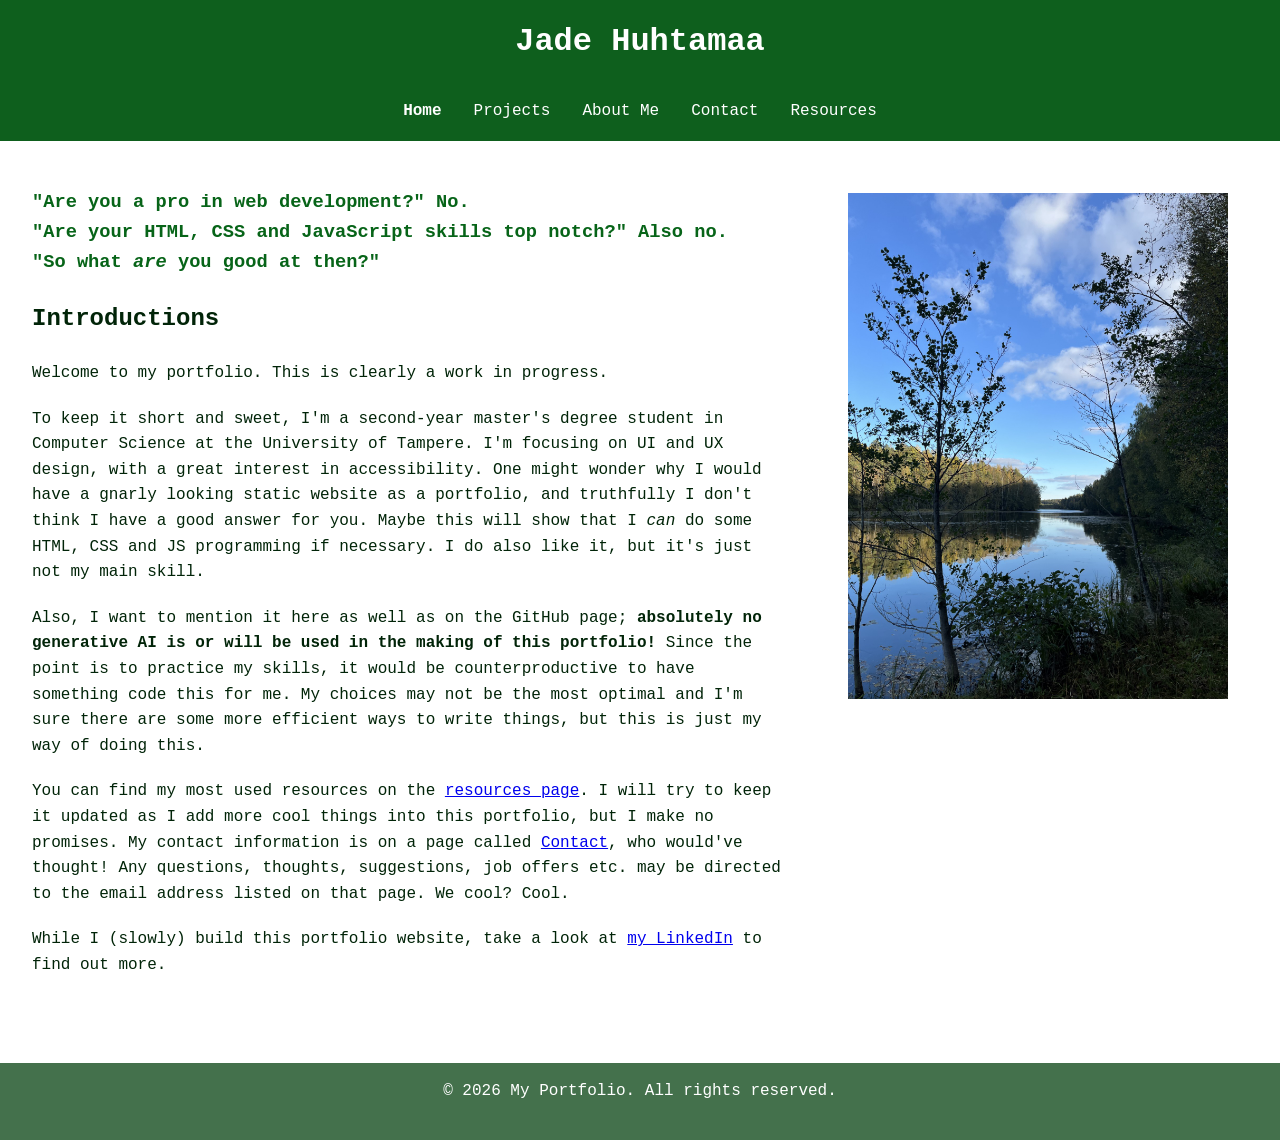
<file: index.html>
<!DOCTYPE html>
<html lang="en">
<head>
    <meta charset="UTF-8">
    <meta name="viewport" content="width=device-width, initial-scale=1.0">
    <title>Jade Huhtamaa</title>
    <link rel="stylesheet" href="style.css">
    <link href="favicon.ico?" rel="icon" type="image/x-icon">
</head>
<body>
    <header>
        <h1>Jade Huhtamaa</h1>
    </header>
    <nav id="menu">
        <ul>
            <li><a class="active" href="index.html">Home</a></li>
            <li><a href="projects.html">Projects</a></li>
            <li><a href="about.html">About Me</a></li>
            <li><a href="contact.html">Contact</a></li>
            <li><a href="resources.html">Resources</a></li>
        </ul>  
    </nav>

    <main>

            <h3 id="hook">
                "Are you a pro in web development?" <strong>No.</strong> <br>
                "Are your HTML, CSS and JavaScript skills top notch?" <strong>Also no.</strong><br>
                "So what <em>are</em> you good at then?"
            </h3>

        <section id="home">
            <h2>Introductions</h2>
            <p>Welcome to my portfolio. This is clearly a work in progress.</p>
            
            <p>To keep it short and sweet, I'm a second-year master's degree student in Computer Science at the University of Tampere. I'm focusing on
            UI and UX design, with a great interest in accessibility. One might wonder why I would have a gnarly looking static website as a portfolio,
            and truthfully I don't think I have a good answer for you. Maybe this will show that I <em>can</em> do some HTML, CSS and JS programming
            if necessary. I do also like it, but it's just not my main skill.</p>

            <p>Also, I want to mention it here as well as on the GitHub page; <strong>absolutely no generative AI is or will be used in the making of this portfolio!</strong> 
                Since the point is to practice my skills, it would be counterproductive to have something code this for me. My choices may not be the most
                optimal and I'm sure there are some more efficient ways to write things, but this is just my way of doing this.
            </p>

            <p>You can find my most used resources on the <a href="resources.html">resources page</a>. I will try to keep it updated as I add more cool things
            into this portfolio, but I make no promises. My contact information is on a page called <a href="contact.html">Contact</a>, who would've thought!
            Any questions, thoughts, suggestions, job offers etc. may be directed to the email address listed on that page. We cool? Cool.</p>

            <p>While I (slowly) build this portfolio website, take a look at <a href="https://www.linkedin.com/in/jadehuhtamaa/" target="_blank">my LinkedIn</a> to find out more.</p>
        </section>
    </main>

    <aside>
        <img src="photos/suolijarvi_hervanta.jfif" alt="A lake surrounded by dense forests. The still lake surface reflects a blue sky with scattered clouds. Leafy branches in the
        foreground have dropped the majority of their leaves for winter.">
    </aside>

    <footer>
        <p>&copy; 2026 My Portfolio. All rights reserved.</p>
    </footer>
</body>
</html>
</file>
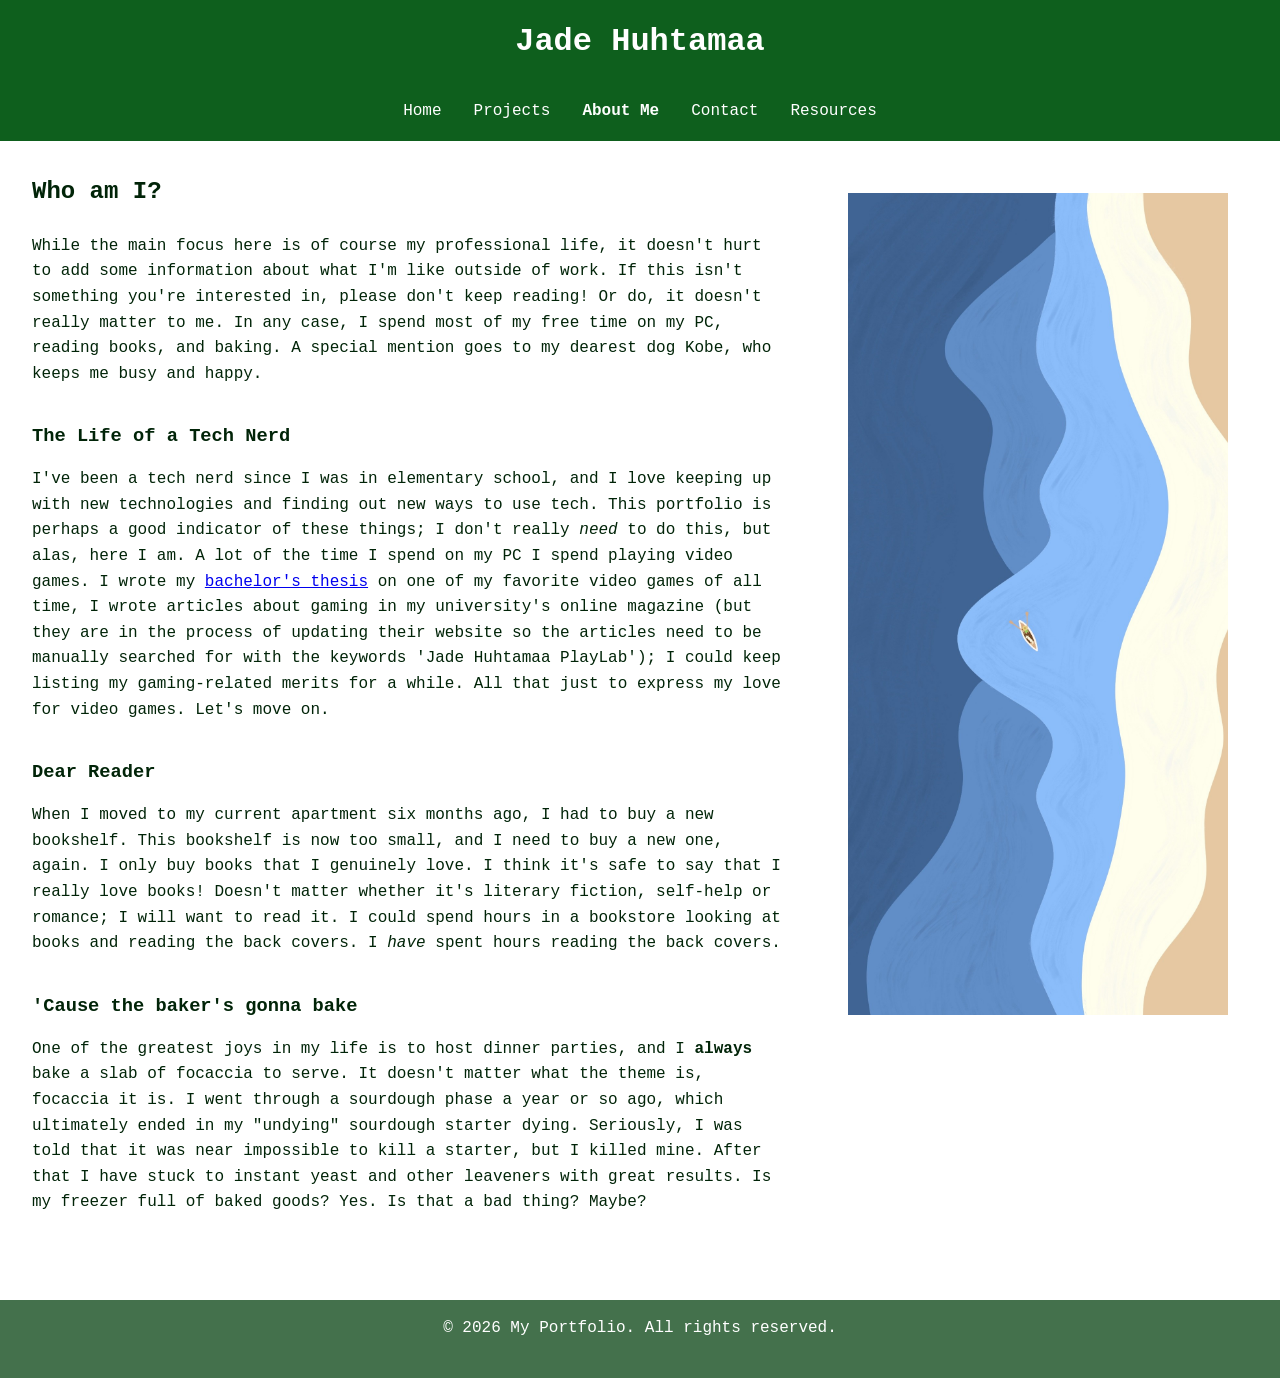
<file: about.html>
<!DOCTYPE html>
<html lang="en">
<head>
    <meta charset="UTF-8">
    <meta name="viewport" content="width=device-width, initial-scale=1.0">
    <title>JH - About Me</title>
    <link rel="stylesheet" href="style.css">
    <link href="favicon.ico?" rel="icon" type="image/x-icon">
</head>
<body>
    <header>
        <h1>Jade Huhtamaa</h1>
    </header>
    <nav id="menu">
        <ul>
            <li><a href="index.html">Home</a></li>
            <li><a href="projects.html">Projects</a></li>
            <li><a class="active" href="about.html">About Me</a></li>
            <li><a href="contact.html">Contact</a></li>
            <li><a href="resources.html">Resources</a></li>
        </ul>  
    </nav>

    <main>
        <section id="about">
            <h2>Who am I?</h2>
            <p>While the main focus here is of course my professional life, it doesn't hurt to add some information about what I'm like outside of work. If this isn't
                something you're interested in, please don't keep reading! Or do, it doesn't really matter to me. In any case, I spend most of my free time on my PC, reading books, and baking. 
                A special mention goes to my dearest dog Kobe, who keeps me busy and happy.
            </p>

            <h3>The Life of a Tech Nerd</h3>
            <p>I've been a tech nerd since I was in elementary school, and I love keeping up 
                with new technologies and finding out new ways to use tech. This portfolio is perhaps a good indicator of these things; I don't really <em>need</em> to do this, but alas, here I am. 
                A lot of the time I spend on my PC I spend playing video games. I wrote my <a href="https://trepo.tuni.fi/handle/10024/163348" target="_blank">bachelor's thesis</a> on 
                one of my favorite video games of all time, I wrote articles about gaming in my university's online magazine (but they are in the process of updating their website so the articles need to be
                manually searched for with the keywords 'Jade Huhtamaa PlayLab'); I could keep listing my gaming-related merits for a while. All that just to express my love for video games. Let's move on.
            </p>

            <h3>Dear Reader</h3>
            <p>When I moved to my current apartment six months ago, I had to buy a new bookshelf. This bookshelf is now too small, and I need to buy a new one, again. I only buy books that I genuinely 
                love. I think it's safe to say that I really love books! Doesn't matter whether it's literary fiction, self-help or romance; I will want to read it. I could spend hours in a 
                bookstore looking at books and reading the back covers. I <em>have</em> spent hours reading the back covers.
            </p>

            <h3>'Cause the baker's gonna bake</h3>
            <p>One of the greatest joys in my life is to host dinner parties, and I <strong>always</strong> bake a slab of focaccia to serve. It doesn't matter what the theme is, focaccia 
            it is. I went through a sourdough phase a year or so ago, which ultimately ended in my "undying" sourdough starter dying. Seriously, I was told that it was near impossible to 
            kill a starter, but I killed mine. After that I have stuck to instant yeast and other leaveners with great results. Is my freezer full of baked goods? Yes. Is that a bad thing? 
            Maybe?
            </p>
        </section>

    </main>

    <aside>
        <img src="photos/summer_background.jfif" alt="An abstract top‑down illustration of a small boat on blue water near a sandy shore.">
    </aside>

    <footer>
        <p>&copy; 2026 My Portfolio. All rights reserved.</p>
    </footer>
    
</html>
</file>
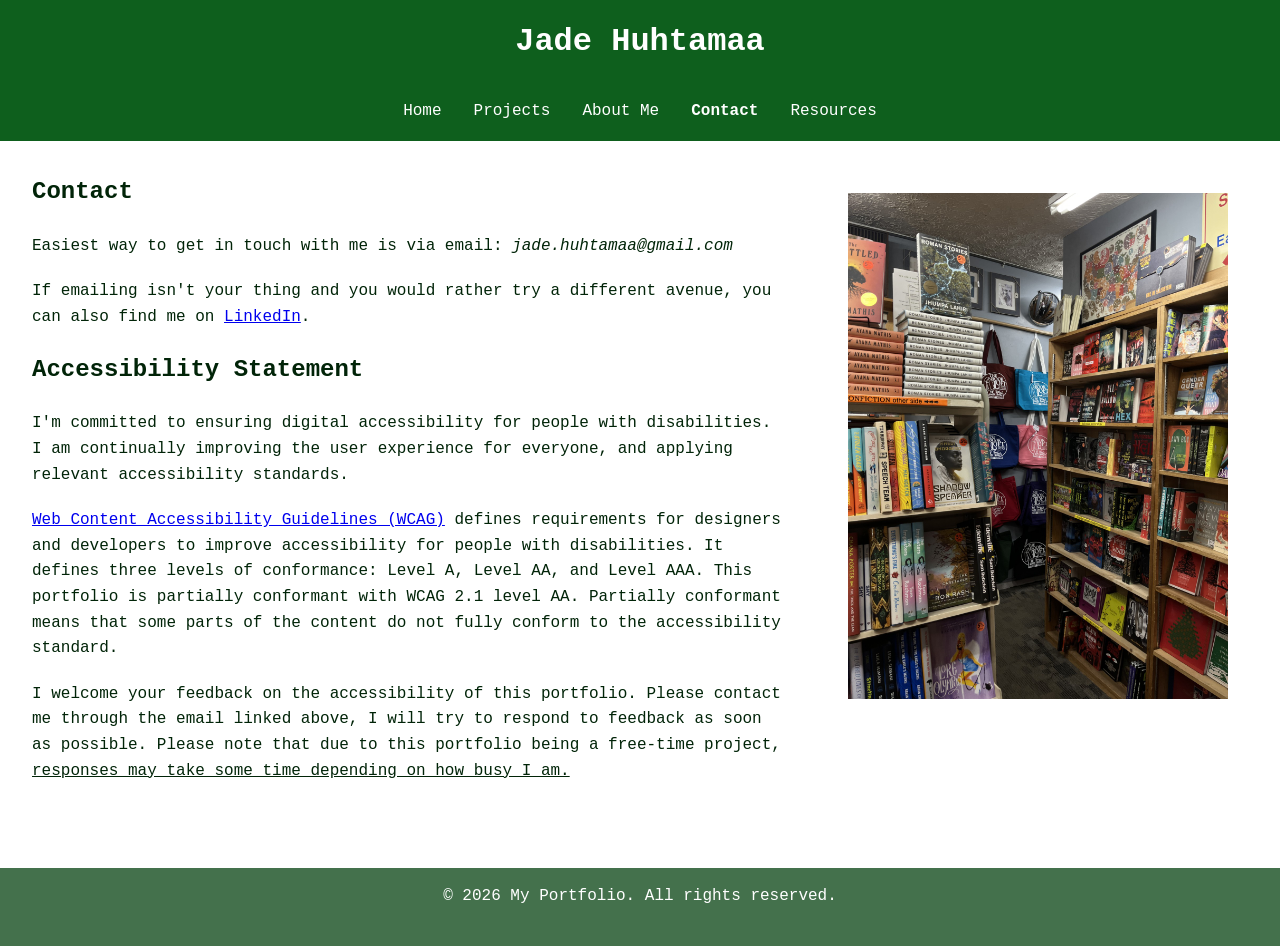
<file: contact.html>
<!DOCTYPE html>
<html lang="en">
<head>
    <meta charset="UTF-8">
    <meta name="viewport" content="width=device-width, initial-scale=1.0">
    <title>JH - Contact</title>
    <link rel="stylesheet" href="style.css">
    <link href="favicon.ico?" rel="icon" type="image/x-icon">
</head>
<body>
    <header>
        <h1>Jade Huhtamaa</h1>
    </header>
    <nav id="menu">
        <ul>
            <li><a href="index.html">Home</a></li>
            <li><a href="projects.html">Projects</a></li>
            <li><a href="about.html">About Me</a></li>
            <li><a class="active" href="contact.html">Contact</a></li>
            <li><a href="resources.html">Resources</a></li>
        </ul>  
    </nav>

    <main>
        <section id="contact">
            <h2>Contact</h2>
            <p>Easiest way to get in touch with me is via email: <em>jade.huhtamaa@gmail.com</em></p>

            <p>If emailing isn't your thing and you would rather try a different avenue, you can also find me on <a href="https://www.linkedin.com/in/jadehuhtamaa/" target="_blank">LinkedIn</a>.</p>
        </section>

        <section id="accessibility">
            <h2>Accessibility Statement</h2>
            <p>I'm committed to ensuring digital accessibility for people with disabilities. I am continually improving the user experience for everyone, and applying 
                relevant accessibility standards.
            </p>

            <p><a href="https://www.w3.org/WAI/standards-guidelines/wcag/">Web Content Accessibility Guidelines (WCAG)</a> defines requirements for designers and developers to improve accessibility for people with disabilities. 
                It defines three levels of conformance: Level A, Level AA, and Level AAA. This portfolio is partially conformant with WCAG 2.1 level AA. Partially conformant 
                means that some parts of the content do not fully conform to the accessibility standard.
            </p>

            <p>I welcome your feedback on the accessibility of this portfolio. Please contact me through the email linked above, I will try to respond to feedback as soon 
                as possible. Please note that due to this portfolio being a free-time project, <u>responses may take some time depending on how busy I am.</u>
            </p>
        </section>
    </main>

    <aside>
        <img src="photos/bookloft.jfif" alt="Interior of an independent bookstore with tall wooden shelves filled with colorful books. A display stack of Roman Stories by Jhumpa Lahiri sits on a central shelf 
        beside other titles, while more books line the walls. Reusable tote bags from the shop hang on hooks in the corner, and framed artwork and a map decorate the gray walls above the shelves.">
    </aside>
    
    <footer>
        <p>&copy; 2026 My Portfolio. All rights reserved.</p>
    </footer>
    
</html>
</file>
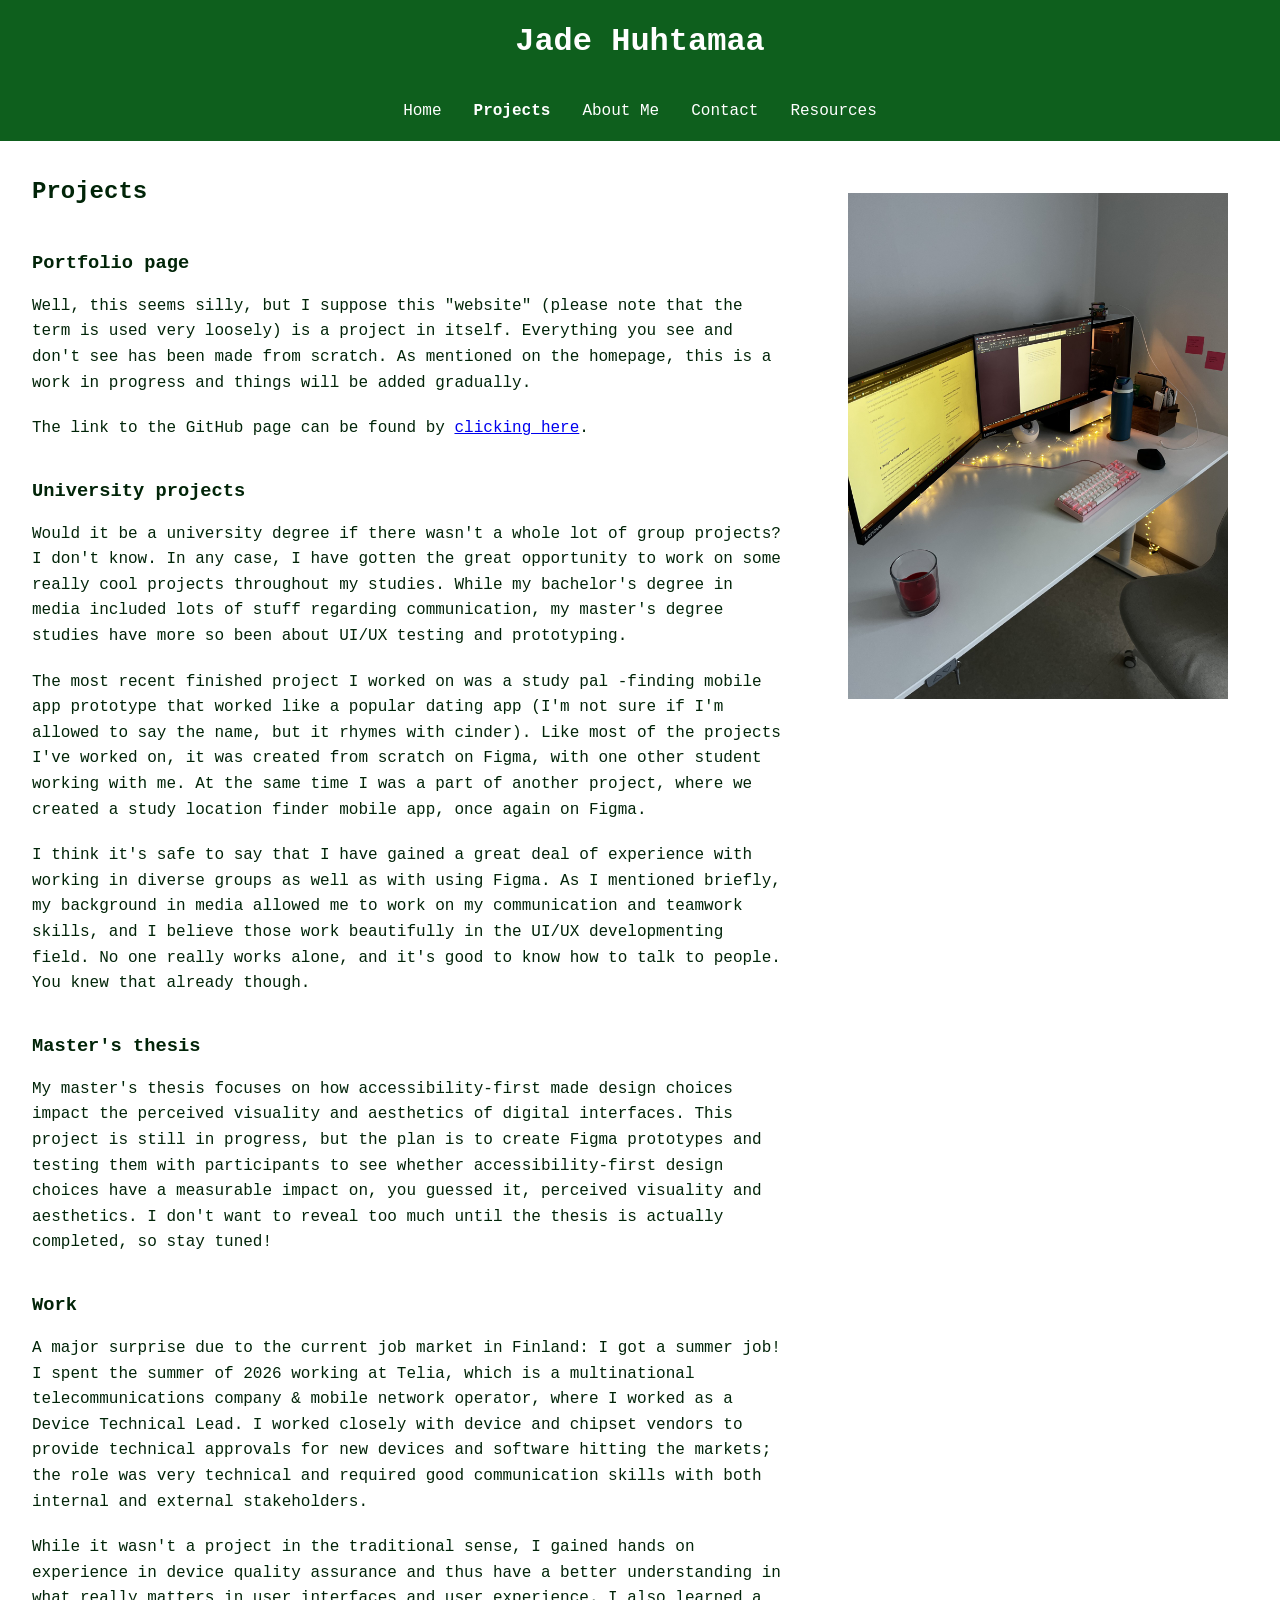
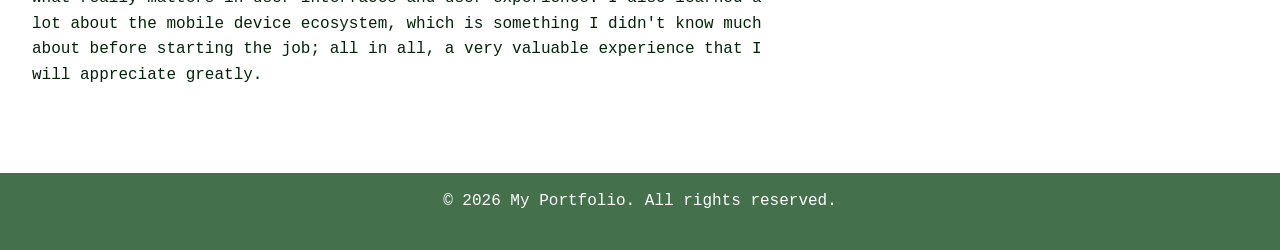
<file: projects.html>
<!DOCTYPE html>
<html lang="en">
<head>
    <meta charset="UTF-8">
    <meta name="viewport" content="width=device-width, initial-scale=1.0">
    <title>JH - Projects</title>
    <link rel="stylesheet" href="style.css">
    <link href="favicon.ico?" rel="icon" type="image/x-icon">
</head>
<body>
    <header>
        <h1>Jade Huhtamaa</h1>
    </header>
    <nav id="menu">
        <ul>
            <li><a href="index.html">Home</a></li>
            <li><a class="active" href="projects.html">Projects</a></li>
            <li><a href="about.html">About Me</a></li>
            <li><a href="contact.html">Contact</a></li>
            <li><a href="resources.html">Resources</a></li>
        </ul>  
    </nav>

    <main>
        <section id="projects">
            <h2>Projects</h2>

            <h3>Portfolio page</h3>
            <p>Well, this seems silly, but I suppose this "website" (please note that the term is used very loosely) is a project in itself. Everything you see and don't see
                has been made from scratch. As mentioned on the homepage, this is a work in progress and things will be added gradually.</p>
                
            <p>The link to the GitHub page can be found by <a href="https://github.com/jjhuhtamaa/jjhuhtamaa.github.io.git" target="_blank">clicking here</a>.</p>

            <h3>University projects</h3>
            <p>Would it be a university degree if there wasn't a whole lot of group projects? I don't know. In any case, I have gotten the great opportunity to work on some
                really cool projects throughout my studies. While my bachelor's degree in media included lots of stuff regarding communication, my master's degree studies have
                more so been about UI/UX testing and prototyping.</p>
            
            <p>The most recent finished project I worked on was a study pal -finding mobile app prototype that worked like a popular dating app (I'm not sure if I'm allowed 
                to say the name, but it rhymes with cinder). Like most of the projects I've worked on, it was created from scratch on Figma, with one other student working with me. 
                At the same time I was a part of another project, where we created a study location finder mobile app, once again on Figma.</p>

            <p>I think it's safe to say that I have gained a great deal of experience with working in diverse groups as well as with using Figma. As I mentioned briefly, my 
                background in media allowed me to work on my communication and teamwork skills, and I believe those work beautifully in the UI/UX developmenting field. No 
                one really works alone, and it's good to know how to talk to people. You knew that already though.
            </p>

            <h3>Master's thesis</h3>
            <p>My master's thesis focuses on how accessibility-first made design choices impact the perceived visuality and aesthetics of digital interfaces. This project is still in progress, 
                but the plan is to create Figma prototypes and testing them with participants to see whether accessibility-first design choices have a measurable impact on, you guessed it, perceived 
                visuality and aesthetics. I don't want to reveal too much until the thesis is actually completed, so stay tuned!
            </p>

            <h3>Work</h3>
            <p>A major surprise due to the current job market in Finland: I got a summer job! I spent the summer of 2026 working at Telia, which is a multinational telecommunications 
                company & mobile network operator, where I worked as a Device Technical Lead. I worked closely with device and chipset vendors to provide technical approvals 
                for new devices and software hitting the markets; the role was very technical and required good communication skills with both internal and external stakeholders.</p>

            <p>While it wasn't a project in the traditional sense, I gained hands on experience in device quality assurance and thus have a better understanding in what really
                matters in user interfaces and user experience. I also learned a lot about the mobile device ecosystem, which is something I didn't know much about before 
                starting the job; all in all, a very valuable experience that I will appreciate greatly.
            </p>
        </section>

    </main>
    
    <aside>
        <img src="photos/pc.jfif" alt="A clean desk setup with two monitors, a mechanical keyboard, warm string lights, and a desktop PC.">
    </aside>

    <footer>
        <p>&copy; 2026 My Portfolio. All rights reserved.</p>
    </footer>
</body>
</html>
</file>
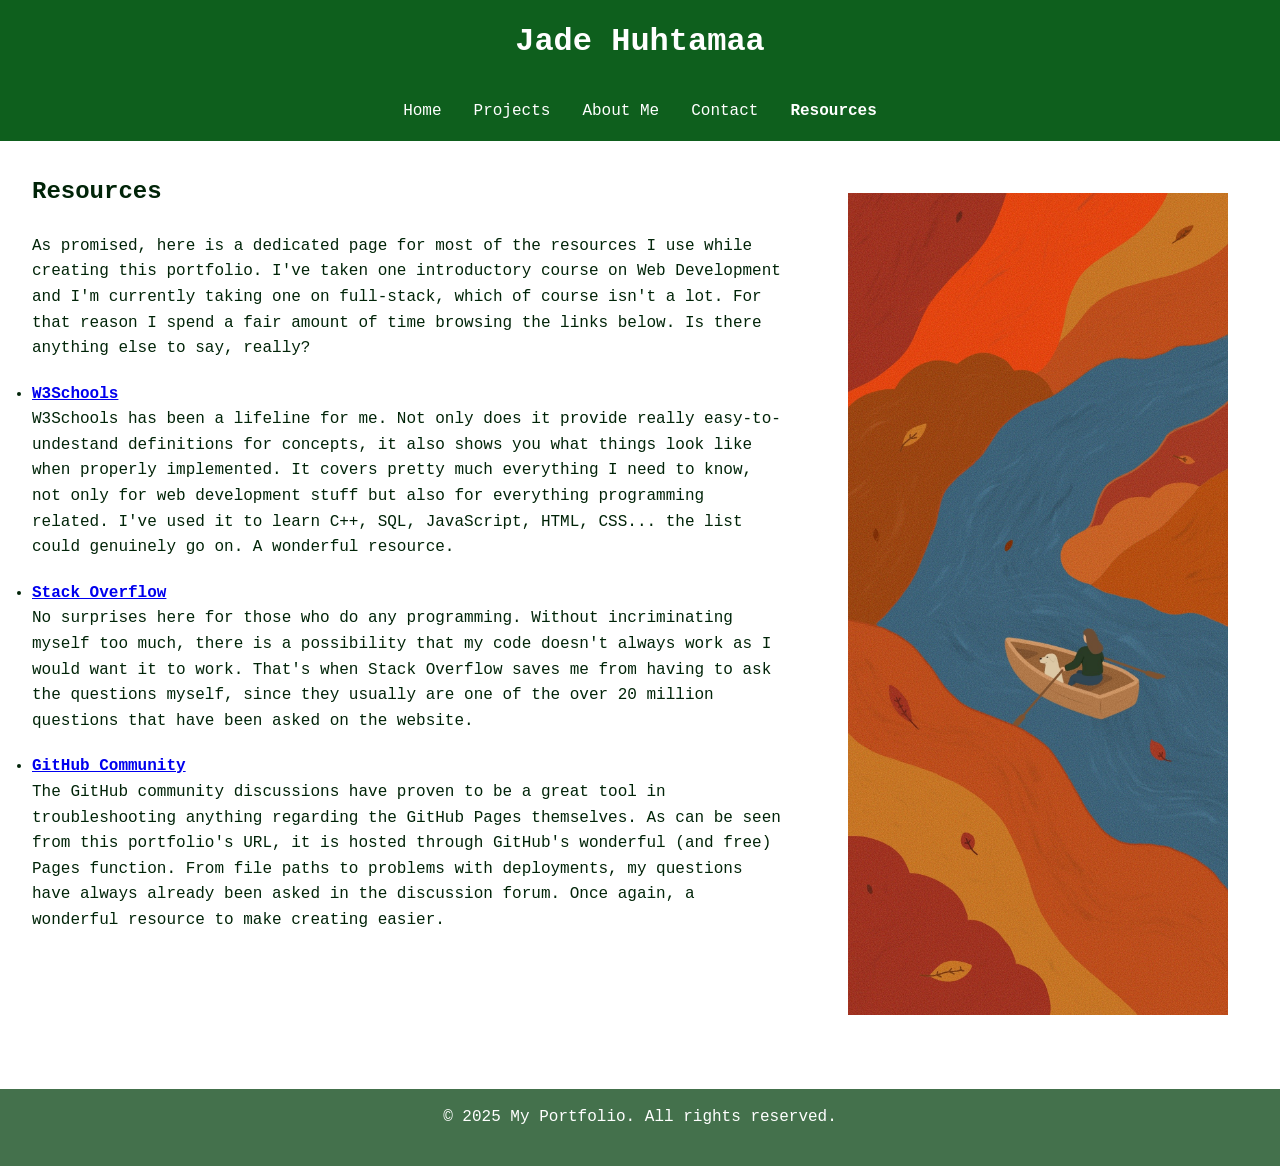
<file: resources.html>
<!DOCTYPE html>
<html lang="en">
<head>
    <meta charset="UTF-8">
    <meta name="viewport" content="width=device-width, initial-scale=1.0">
    <title>JH - Resources</title>
    <link rel="stylesheet" href="style.css">
    <link href="favicon.ico?" rel="icon" type="image/x-icon">
</head>
<body>
    <header>
        <h1>Jade Huhtamaa</h1>
    </header>
    <nav id="menu">
        <ul>
            <li><a href="index.html">Home</a></li>
            <li><a href="projects.html">Projects</a></li>
            <li><a href="about.html">About Me</a></li>
            <li><a href="contact.html">Contact</a></li>
            <li><a class="active" href="resources.html">Resources</a></li>
        </ul>  
    </nav>

    <main>
        <section id="resources">
            <h2>Resources</h2>
            <p>As promised, here is a dedicated page for most of the resources I use while creating this portfolio. I've taken one introductory course on Web Development and I'm 
                currently taking one on full-stack, which of course isn't a lot. For that reason I spend a fair amount of time browsing the links below. Is there anything else to say, really?
            </p>

            <ul>
                <li>
                    <strong><a href="https://www.w3schools.com/" target="_blank">W3Schools</a></strong>
                    <p>W3Schools has been a lifeline for me. Not only does it provide really easy-to-undestand definitions for concepts, it also shows you what things look like when
                        properly implemented. It covers pretty much everything I need to know, not only for web development stuff but also for everything programming related. I've 
                        used it to learn C++, SQL, JavaScript, HTML, CSS... the list could genuinely go on. A wonderful resource.
                    </p>
                </li>
                
                <li>
                    <strong><a href="https://stackoverflow.com/questions" target="_blank">Stack Overflow</a></strong>
                    <p>No surprises here for those who do any programming. Without incriminating myself too much, there is a possibility that my code doesn't always work as I would 
                        want it to work. That's when Stack Overflow saves me from having to ask the questions myself, since they usually are one of the over 20 million questions that 
                        have been asked on the website.
                    </p>
                </li>

                <li>
                    <strong><a href="https://github.com/orgs/community/discussions" target="_blank">GitHub Community</a></strong>
                    <p>The GitHub community discussions have proven to be a great tool in troubleshooting anything regarding the GitHub Pages themselves. As can be seen from this 
                        portfolio's URL, it is hosted through GitHub's wonderful (and free) Pages function. From file paths to problems with deployments, my questions have always 
                        already been asked in the discussion forum. Once again, a wonderful resource to make creating easier.
                    </p>
                </li>
            </ul>
            
        </section>
    </main>

    <aside>
        <img src="photos/fall_background.jfif" alt="An illustrated scene of a person rowing a small boat with a white dog along a winding blue river, surrounded by abstract autumn‑colored shapes and falling leaves.">
    </aside>

    <footer>
        <p>&copy; 2025 My Portfolio. All rights reserved.</p>
    </footer>
    
</html>
</file>
<file: style.css>
* {
    margin: 0;
    padding: 0;
    box-sizing: border-box;
    font-family: 'Courier New', Courier, monospace;
}

body {
    font-family: 'Courier New', Courier, monospace;
    line-height: 1.6;
    color: #012408;

    display: grid;
    grid-template-areas: 
    "header header"
    "nav nav"
    "main aside"
    "footer footer";
    grid-template-columns: 2fr 1fr;
}

header {
    grid-area: header;
    background-color: #0e5f1d;
    color: #fff;
    padding: 1rem;
    text-align: center;
}

h2 {
    padding-bottom: 3%;
}

h3 {
    padding-bottom: 2%;
    padding-top: 2%;
}

#hook {
    color: #076418;
    padding-bottom: 3%;
}

p {
    padding-bottom: 20px;
}

#menu {
    grid-area: nav;
}

nav ul {
    text-align: center;
    list-style-type: none;
    background-color: #0e5f1d;
    text-align: center;
    padding: 1rem;
    padding-left: 1rem;
    display: flex;
    flex-wrap: wrap;
    justify-content: center;
}

nav li a {
    color: #fff;
    margin: 0 1rem;
    text-decoration: none;
    height: fit-content;
}

nav li a:hover {
    font-weight: bold;
}

nav li a.active {
    font-weight: bold;
}

main {
    grid-area: main;
    padding: 2rem;
    max-width: 1200px;
    margin: 0 auto;
}

aside {
    grid-area: aside;
    padding: 2rem;
}

aside img {
    padding-top: 5%;
    padding-right: 5%;
    max-width: 400px;
    height: auto;
}

footer {
    grid-area: footer;
    background-color: #44714c;
    color: #fff;
    text-align: center;
    padding: 1rem;
    margin-top: 2rem;
}

@media (max-width: 900px) {
    body {
        grid-template-areas:
            "header"
            "nav"
            "main"
            "aside"
            "footer";
        grid-template-columns: 1fr;
    }

    aside img {
        max-width: 100%;
    }
}

@media (max-width: 400px) {
        body {
        grid-template-areas:
            "header"
            "nav"
            "main"
            "aside"
            "footer";
        grid-template-columns: 1fr;
    }

    aside img {
        max-width: 100%;
    }


    nav li a:hover, nav li a:active, nav li a:focus {
        font-weight: normal;
    }

}
</file>
